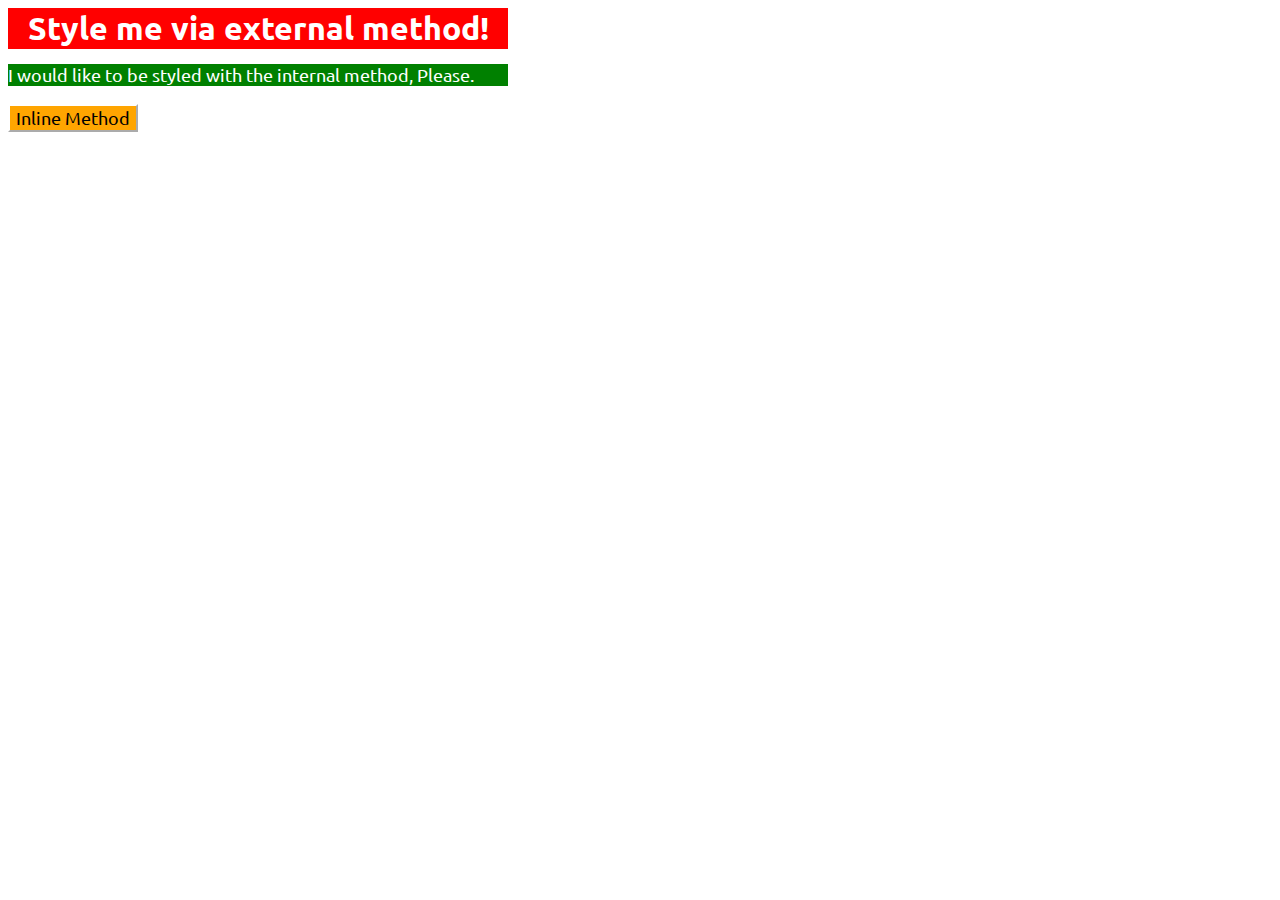
<file: exercises/css-methods.html>
<!DOCTYPE html>
<html>
<head>
<title>Page Title</title>
</head>
	<style>
    	@import url('https://fonts.googleapis.com/css2?family=Ubuntu:wght@400;700&display=swap');
        
        .ubuntu{
        	color: white;
        	background-color: red;
        	font: bold 32px 'Ubuntu';
            text-align: center;
            width: 500px;
        }
        p{
        	background-color: green;
            color: white;
            width: 500px;
            font: normal 18px 'Ubuntu';
            margin-top: 15px;
        }
        input{
        	background-color: orange;
            color: black;
            font: normal 18px 'Ubuntu';
            border-color: white;
        }
    </style>
<body>
	<div class="ubuntu">Style me via external method!</div>
    <p>I would like to be styled with the internal method, Please.</p>
    <input type="button" value="Inline Method">
</body>
</html>
</file>
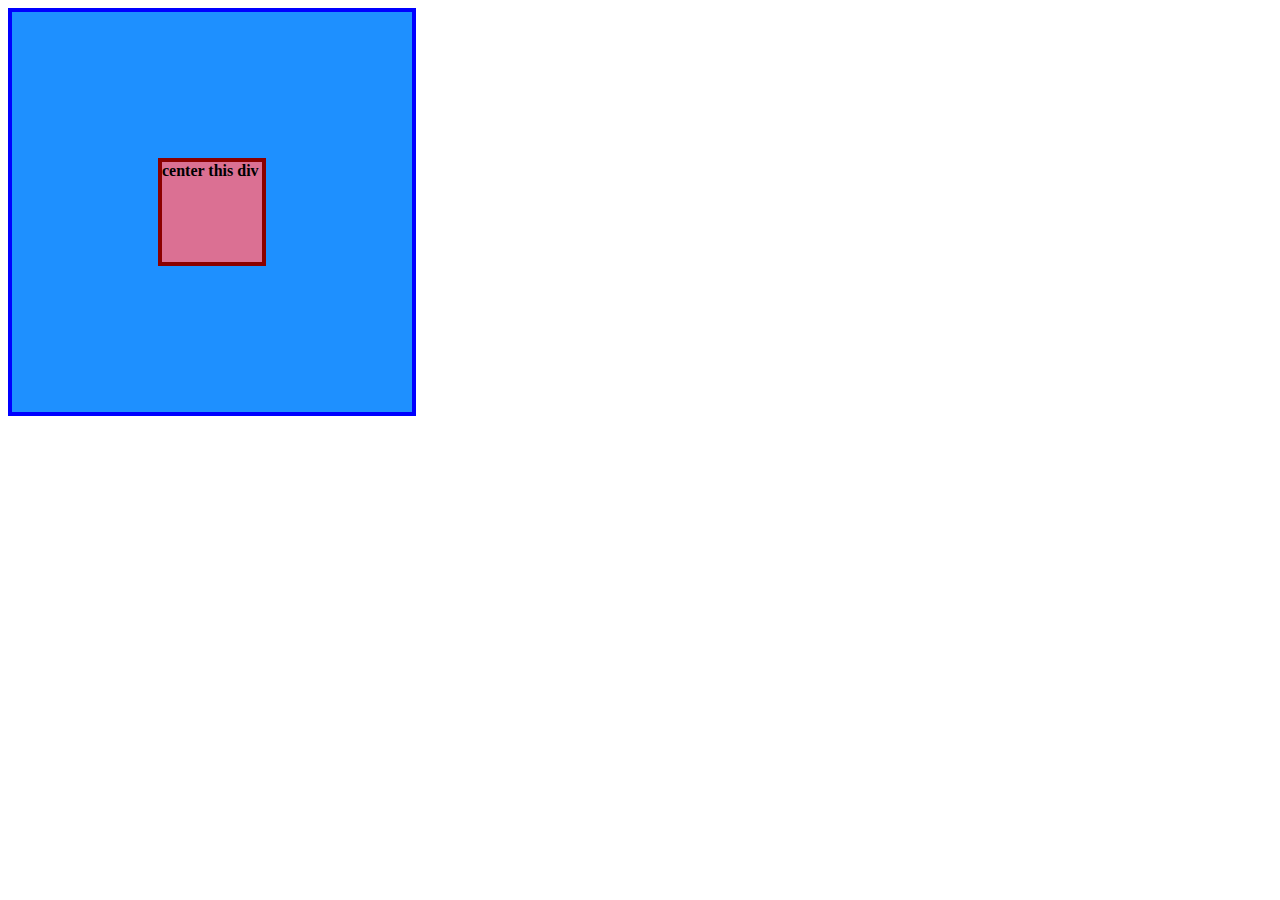
<file: flex/flex-center.html>
<!DOCTYPE html>
<html lang="pt-BR">
<head>
    <meta charset="UTF-8">
    <meta http-equiv="X-UA-Compatible" content="IE=edge">
    <meta name="viewport" content="width=device-width, initial-scale=1.0">
    <title>flex-center</title>
    <style>
        .container{
            background-color: dodgerblue;
            border: solid 4px blue;
            width: 400px;
            height: 400px;
            display: flex;
            justify-content: center;
            align-items: center;
        }
        .item{
            background-color: palevioletred;
            border: solid 4px darkred;
            width: 100px;
            height: 100px;
            font-weight: bold;
            
        }
    </style>
</head>
<body>
    <div class="container">
        <div class="item">center this div</div>
    </div>
</body>
</html>
</file>
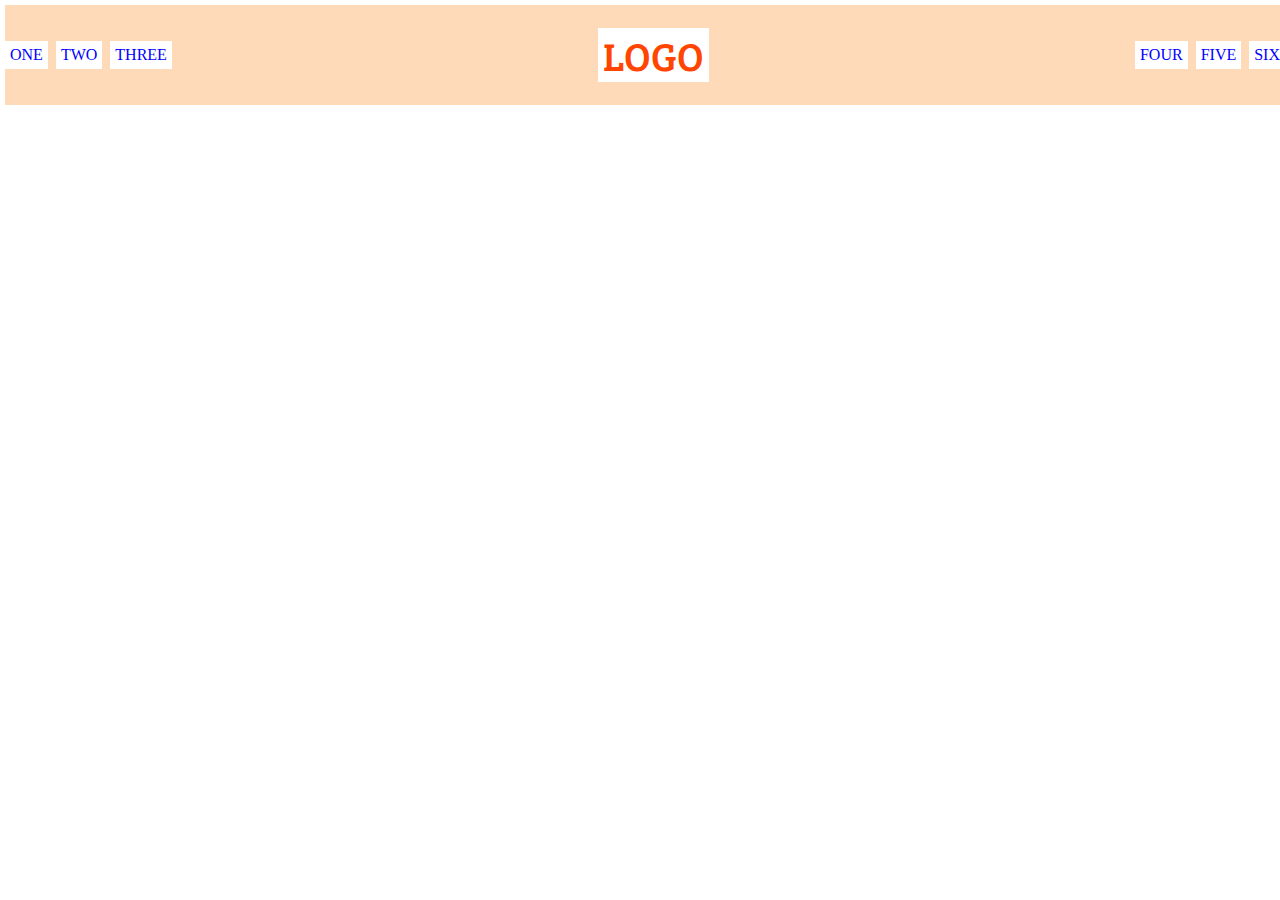
<file: flex/flex-header.html>
<!DOCTYPE html>
<html lang="pt-BR">
<head>
    <meta charset="UTF-8">
    <meta http-equiv="X-UA-Compatible" content="IE=edge">
    <meta name="viewport" content="width=device-width, initial-scale=1.0">
    <title>flex-header</title>
    <style>
        @charset "UFT-8";
        @import url('https://fonts.googleapis.com/css2?family=Bree+Serif&display=swap');

        *{
            padding: 0;
            margin: 0;
            box-sizing: border-box;
            list-style-type: none;
        }

        header{
            display: flex;
            background-color: peachpuff;
            margin: 5px;
            width: 100vw;
            height: 100px;
            justify-content: space-between;
            align-items: center;
        }

        
        label{
            font: normal 2.5rem 'Bree Serif';
            color: orangered;
            padding: 0 5px;
            background-color: #fff;
        }

        ul{
            display: flex;
            align-items: center;
            gap: 8px;
        }

        ul li{
            font: normal 1rem serif;
            color: blue;
            padding: 5px;
            background-color: #fff;
            text-transform: uppercase;
        }


    </style>
</head>
<body>
    <header>
        <div class="l">
            <ul>
                <li>one</li>
                <li>two</li>
                <li>three</li>
            </ul>
        </div>
        <label class="logo">LOGO</label>
        <div class="r">
            <ul>
                <li>four</li>
                <li>five</li>
                <li>six</li>
            </ul>
        </div>
    </header>
</body>
</html>
</file>
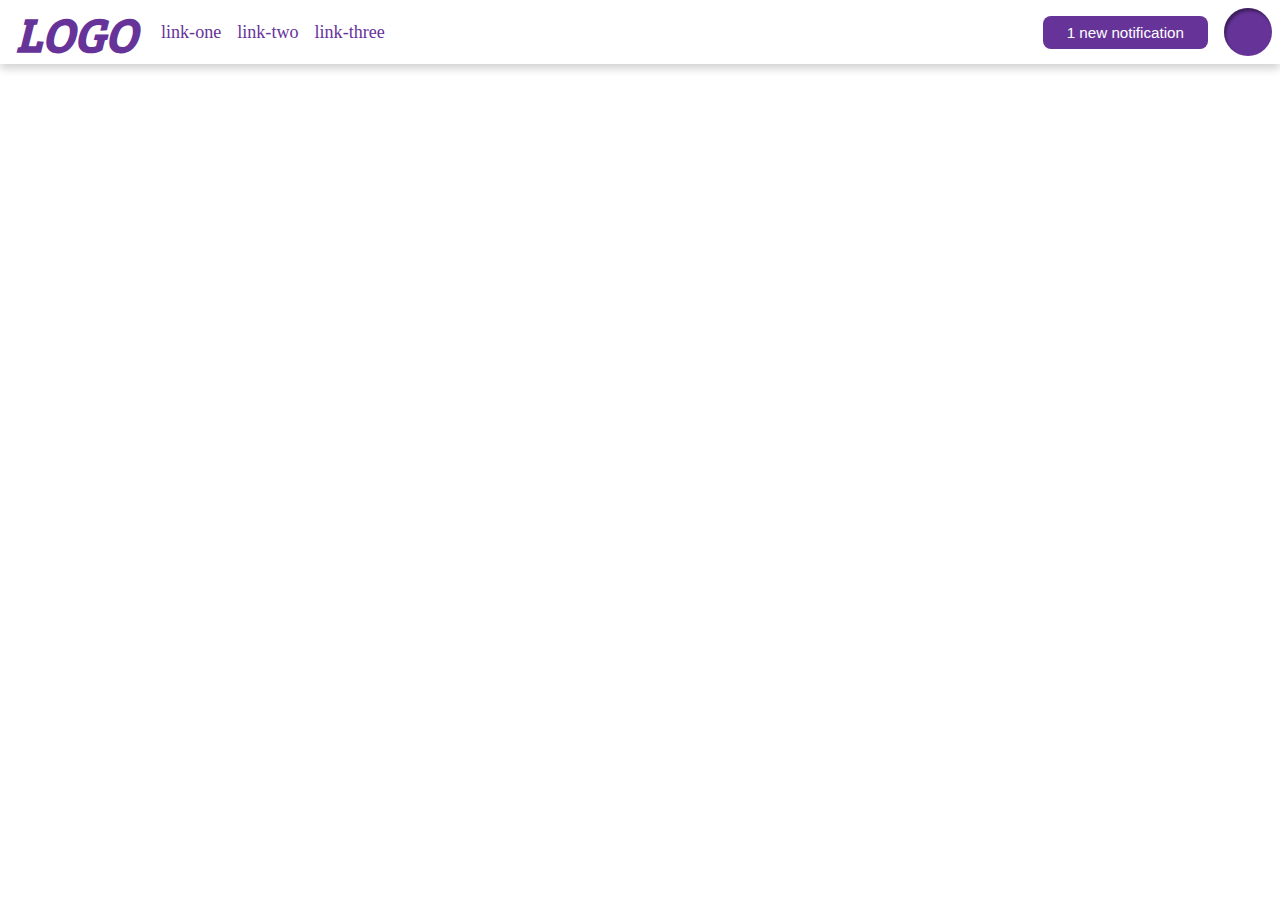
<file: flex/flex-header02.html>
<!DOCTYPE html>
<html lang="pt-BR">
<head>
    <meta charset="UTF-8">
    <meta http-equiv="X-UA-Compatible" content="IE=edge">
    <meta name="viewport" content="width=device-width, initial-scale=1.0">
    <title>Flex-Header 2</title>
    <style>
        @charset "UFT-8";
        @import url('https://fonts.googleapis.com/css2?family=Bree+Serif&display=swap');

        *{
            padding: 0;
            margin: 0;
            box-sizing: border-box;
            list-style-type: none;
            text-decoration: none;
        }

        header{
            padding: 8px;
            width: 100vw;
            box-shadow: 0 5px 8px rgba(0, 0, 0, 0.17);
            display: flex;
            align-items: center;
            justify-content: space-between;
        }

        label{
            font: italic 3rem 'Bree Serif';
            font-weight: bold;
            color: rebeccapurple;
            margin-left: 8px;
            line-height: 15px;
        }

        ul{
            margin-left: 8px;
            display: flex;
            gap: 16px;
            display: flex;
            align-items: center;
        }

        ul li a{
            font: normal 1.13rem Verdana;
            color: rebeccapurple;
        }

        .notify{
            background-color: rebeccapurple;
            font: normal 0.95rem Arial;
            color: white;
            padding: 8px 24px;
            border-radius: 8px;
            border: none;
            
        }

        .circle{
            width: 48px;
            height: 48px;
            border-radius: 50%;
            background-color: rebeccapurple;
            box-shadow: inset 2px 3px 3px rgba(0, 0, 0, 0.4);
        }

        .block-1, .block-2{
            display: flex;
            align-items: center;
            gap: 16px;
        }
    </style>
</head>
<body>
    <header>
        <div class="block-1">
            <label class="logo">LOGO</label>
            <ul>
                <li><a href="#">link-one</a></li>
                <li><a href="#">link-two</a></li>
                <li><a href="#">link-three</a></li>
            
            </ul>
        </div>
        <div class="block-2">
            <button class="notify">1 new notification</button>
            <div class="circle"></div>
        </div>
    </header>
</body>
</html>
</file>
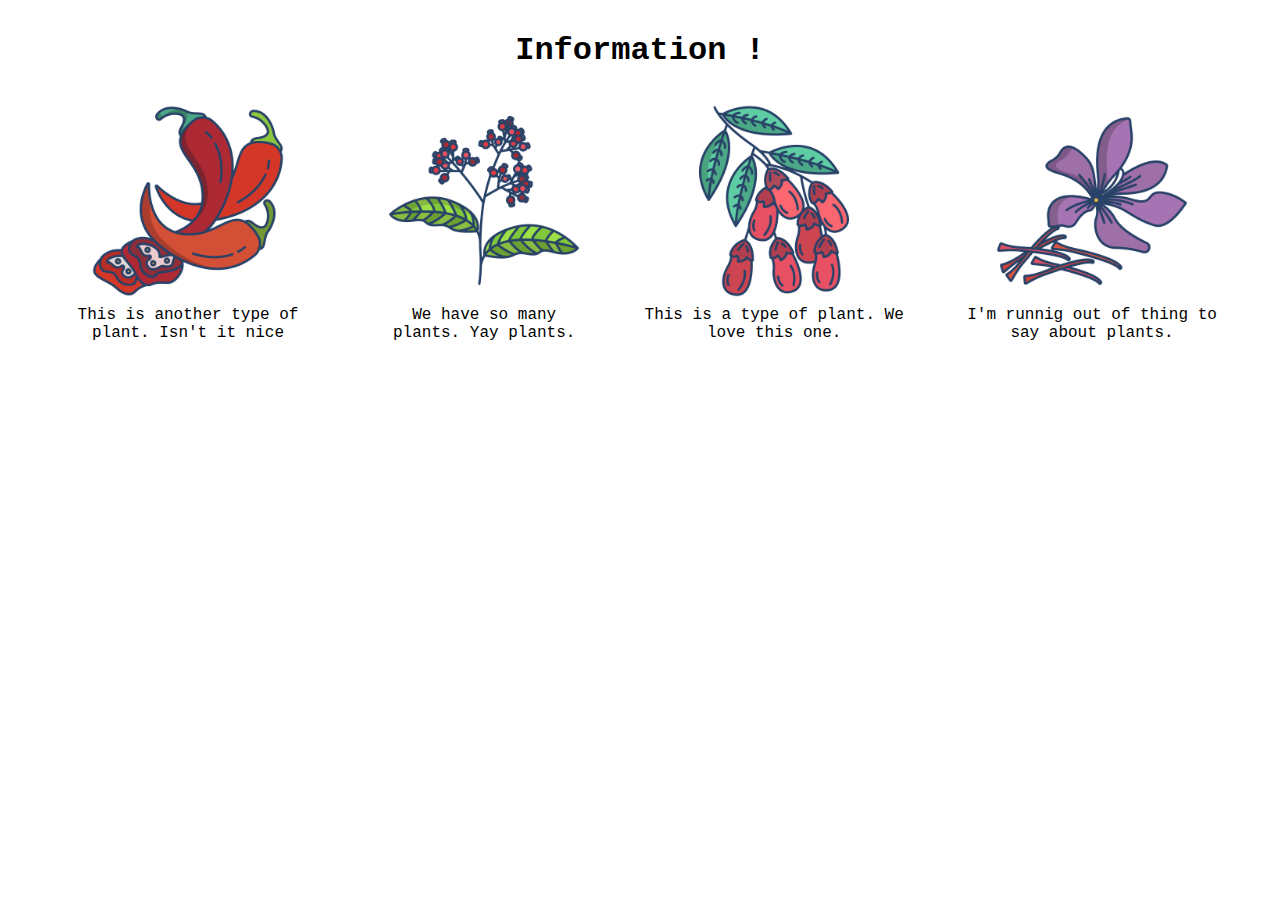
<file: flex/flex-information.html>
<!DOCTYPE html>
<html lang="pt-BR">
<head>
    <meta charset="UTF-8">
    <meta http-equiv="X-UA-Compatible" content="IE=edge">
    <meta name="viewport" content="width=device-width, initial-scale=1.0">
    <title>Flex-Information</title>
    <style>
        @charset "UTF-8";
        *{
            margin: 0;
            padding: 0;
            box-sizing: border-box;
        }
        html{
            width: 100%;
        }
        body{
            text-align: center;
            font-family: 'Courier New', Courier, monospace;
        }
        h1{
            margin: 32px 0;
        }
        .container-images{
            display: flex;
            gap: 52px;
            margin-inline-start: 52px;
            margin-inline-end: 52px;
        }
        img{
            width: 200px;
        }
    </style>
</head>
<body>
    <h1>Information !</h1>
    <div class="container-images">
        <div class="img1"><img src="images/chilli.png" alt="image 1">
            <p>This is another type of plant. Isn't it nice</p>
        </div>
        <div class="img2"><img src="images/pepper.png" alt="image 2">
            <p>We have so many plants. Yay plants.</p>
        </div>
        <div class="img3"><img src="images/barberry.png" alt="image 3">
            <p>This is a type of plant. We love this one.</p>
        </div>
        <div class="img4"><img src="images/saffron.png" alt="image 4">
            <p>I'm runnig out of thing to say about plants.</p>
        </div>
    </div>
</body>
</html>
</file>
